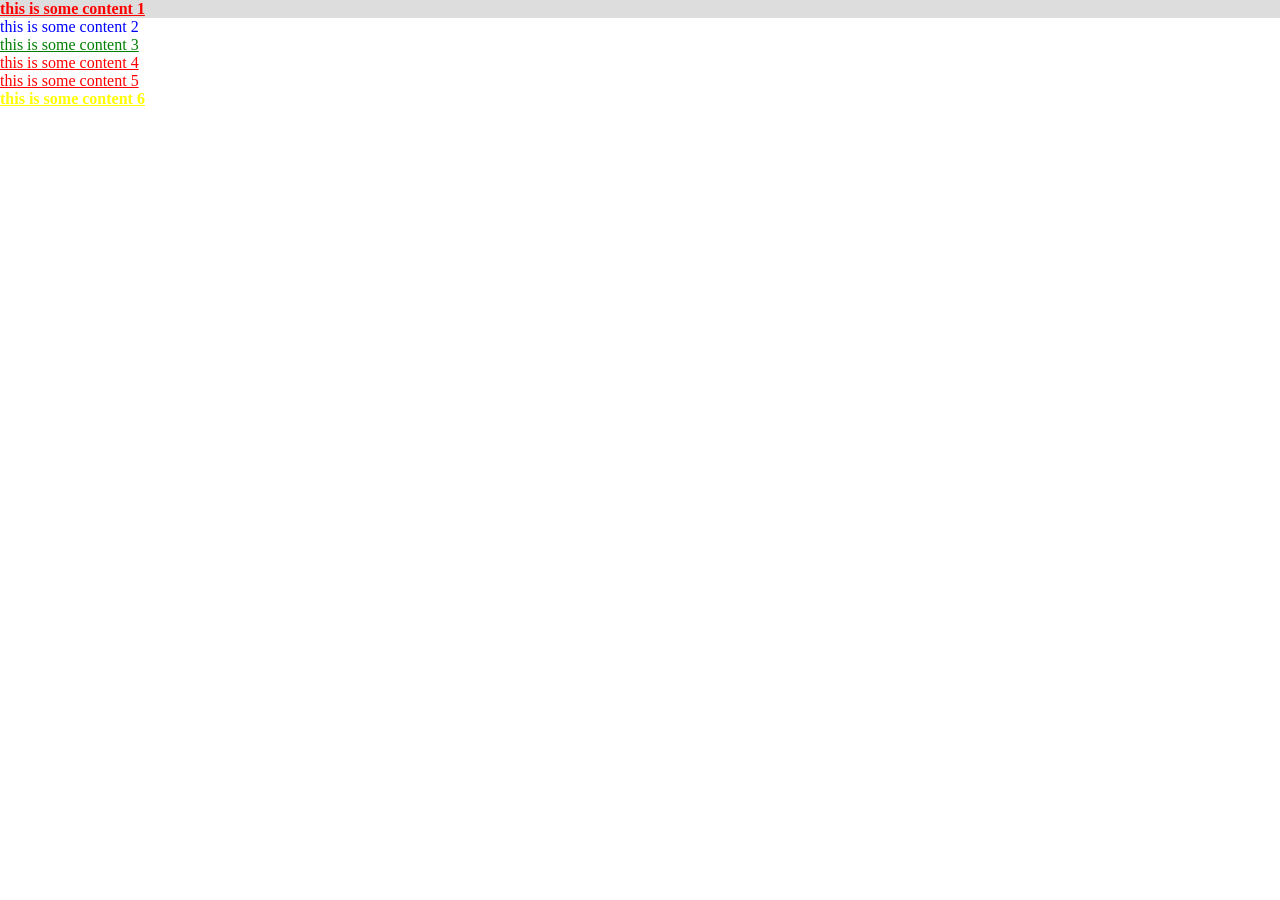
<file: week-1/W1-S3-introducing-css/6_CSSSelectors/example/index.htm>
<!DOCTYPE html>
<html lang="en">
<head>
    <meta charset="UTF-8">
    <meta name="viewport" content="width=device-width, initial-scale=1.0">
    <title>Test Page</title>
    <link rel="stylesheet" href="./assets/style/style.css">
</head>
<body>
    <style>
        h1 {
            color: red;
        }
        p {
            color: blue;
        }
    </style>
    <p class="heading1 bold" style="background-color: #dddddd;" >this is some content 1</p>
    <p>this is some content 2</p>
    <p class="heading3">this is some content 3</p>
    <p class="heading1">this is some content 4</p>
    <p class="heading1">this is some content 5</p>
    <p id="title" class="bold">this is some content 6</p>
    
</body>
</html>
</file>
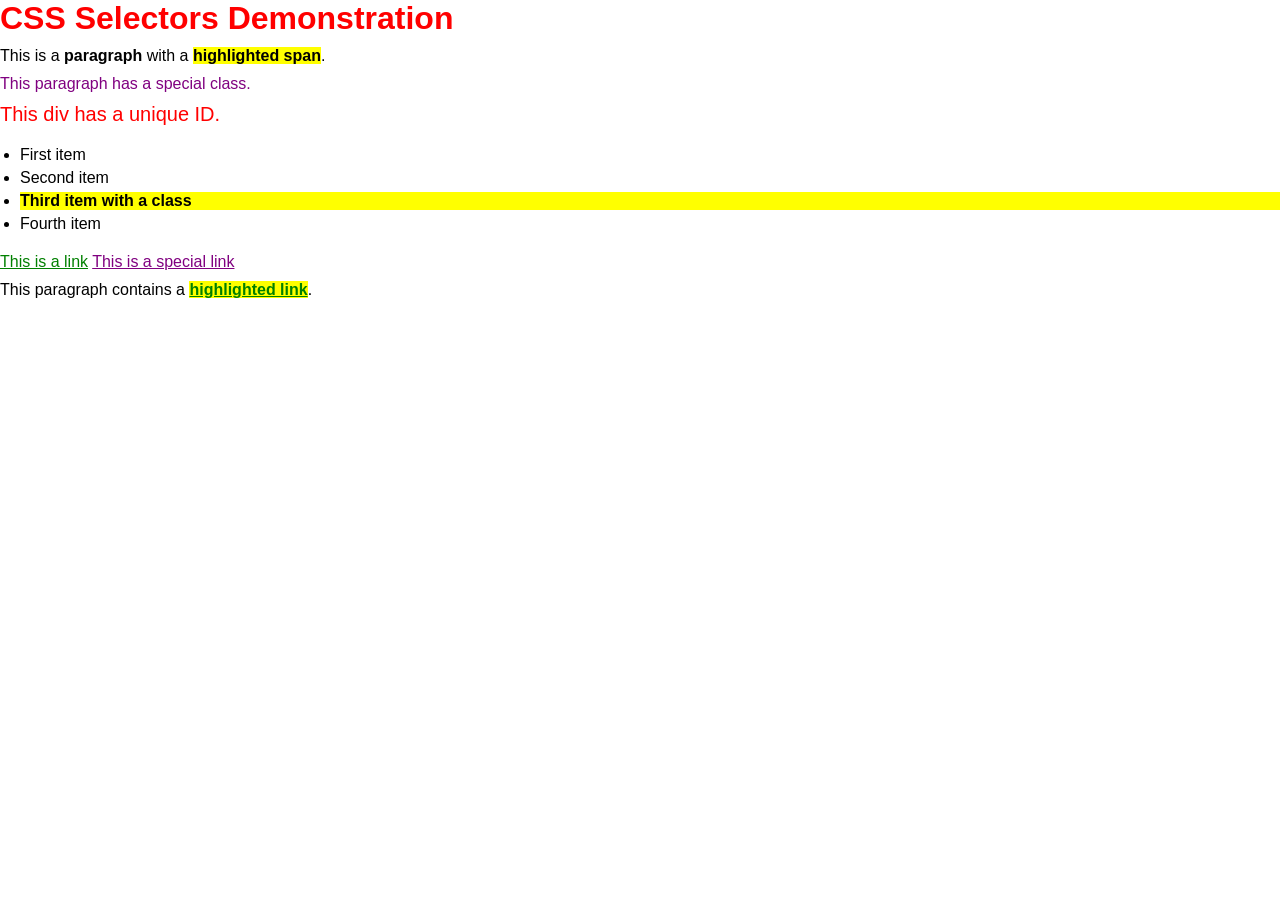
<file: week-1/W1-S3-introducing-css/6_CSSSelectors/exercise/index.htm>
<!DOCTYPE html>
<html lang="en">

<head>
    <meta charset="UTF-8">
    <meta name="viewport" content="width=device-width, initial-scale=1.0">
    <title>CSS Selectors Example</title>
    <link rel="stylesheet" href="style.css">
</head>

<body>
    <h1 class="new">CSS Selectors Demonstration</h1>

    <p>This is a <strong>paragraph</strong> with a <span class="highlight">highlighted span</span>.</p>

    <p class="special">This paragraph has a special class.</p>

    <div id="uniqueDiv">This div has a unique ID.</div>

    <ul>
        <li>First item</li>
        <li>Second item</li>
        <li class="highlight">Third item with a class</li>
        <li>Fourth item</li>
    </ul>

    <a href="#">This is a link</a>

    <a href="#" class="special">This is a special link</a>

    <p>This paragraph contains a <a href="#" class="highlight">highlighted link</a>.</p>
</body>

</html>
</file>
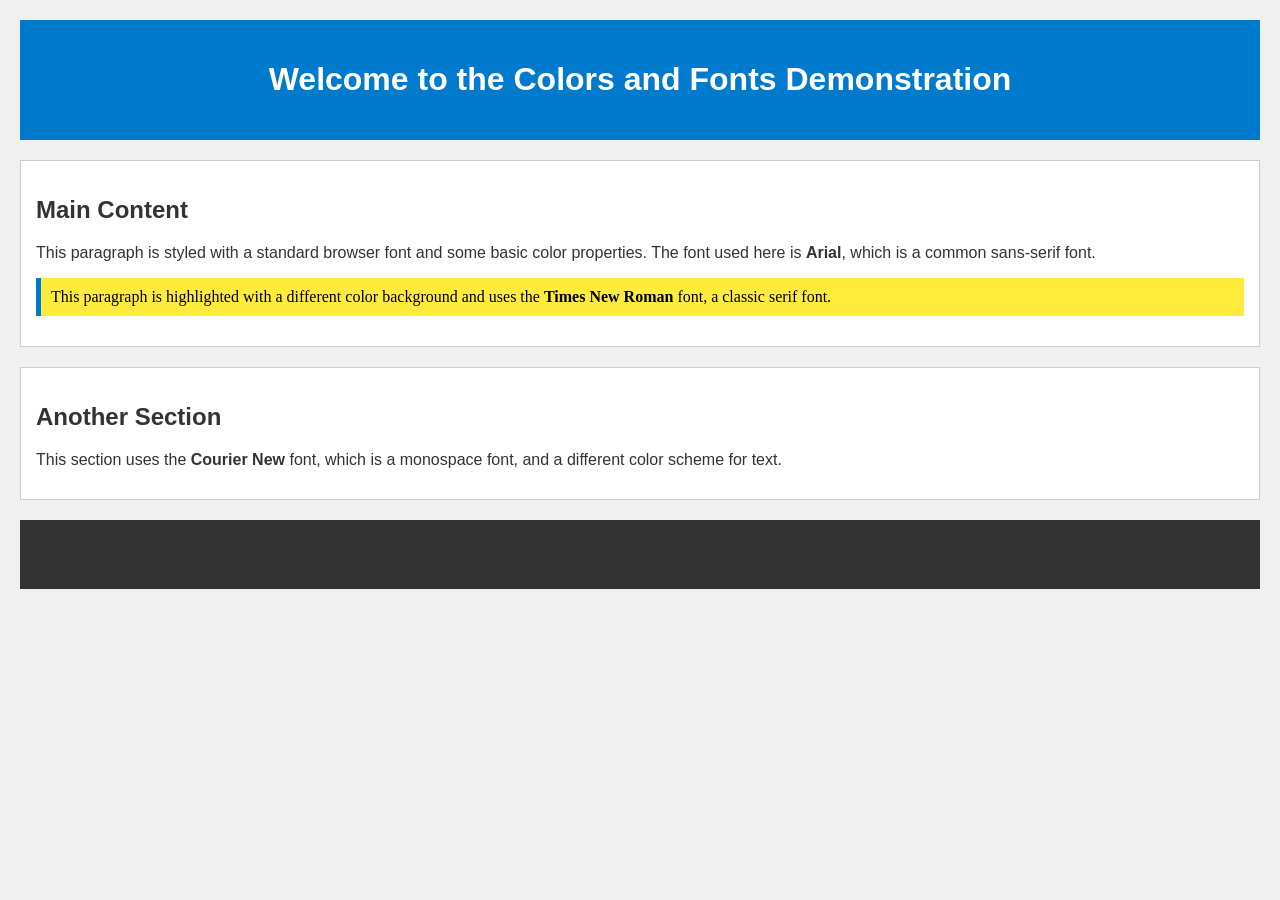
<file: week-1/W1-S3-introducing-css/7_ColorsAndFonts/example/index.htm>
<!DOCTYPE html>
<html lang="en">

<head>
    <meta charset="UTF-8">
    <meta name="viewport" content="width=device-width, initial-scale=1.0">
    <title>Colors and Fonts Example</title>
    <link rel="stylesheet" href="style.css">
</head>

<body>
    <header>
        <h1>Welcome to the Colors and Fonts Demonstration</h1>
    </header>

    <main>
        <section>
            <h2>Main Content</h2>
            <p>This paragraph is styled with a standard browser font and some basic color properties. The font used here
                is <strong>Arial</strong>, which is a common sans-serif font.</p>
            <p class="highlight red">This paragraph is highlighted with a different color background and uses the
                <strong>Times New Roman</strong> font, a classic serif font.</p>
        </section>

        <section>
            <h2>Another Section</h2>
            <p>This section uses the <strong>Courier New</strong> font, which is a monospace font, and a different color
                scheme for text.</p>
        </section>
    </main>

    <footer>
        <p>Footer text styled with <strong>Verdana</strong>, another common sans-serif font.</p>
    </footer>
</body>

</html>
</file>
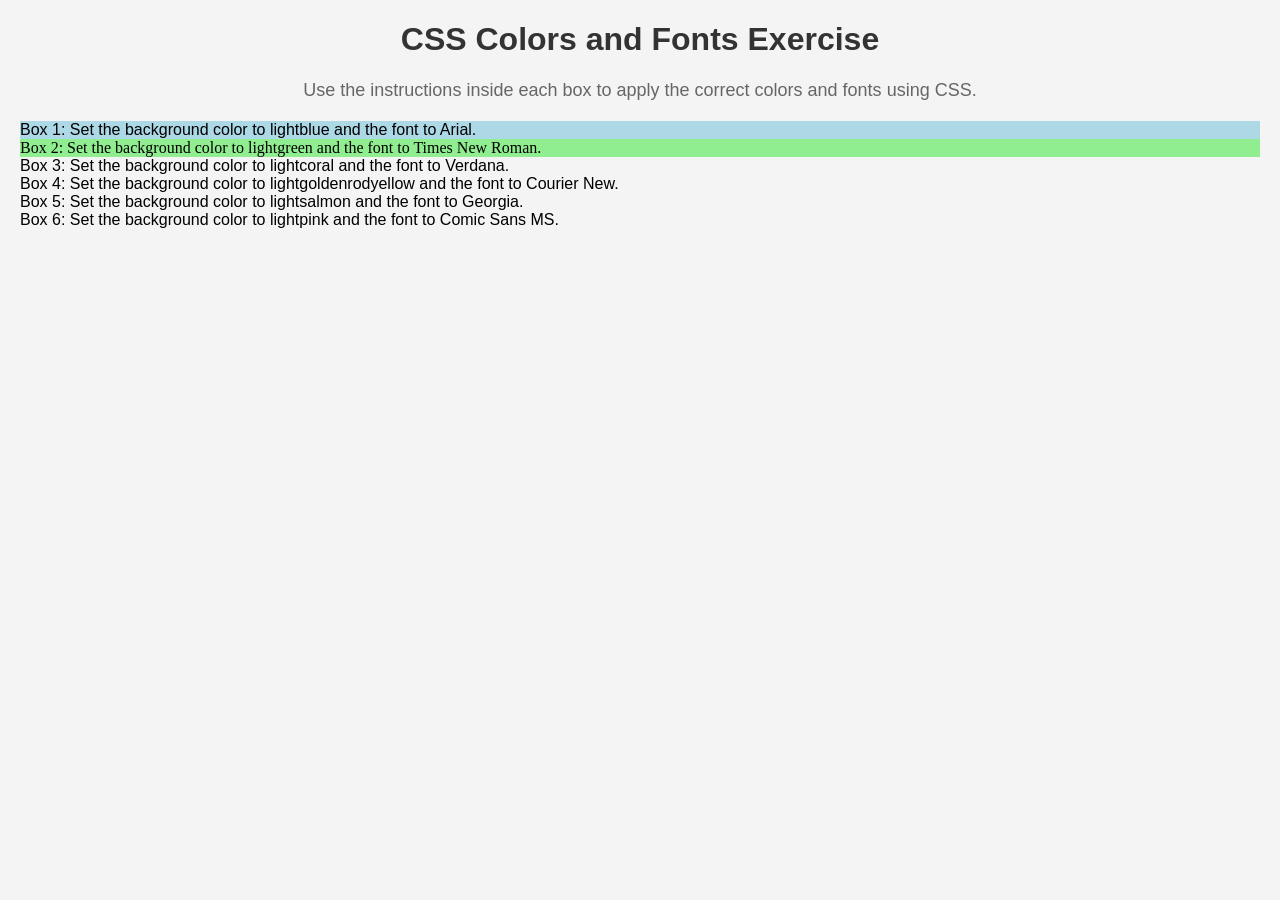
<file: week-1/W1-S3-introducing-css/7_ColorsAndFonts/exercise/index.htm>
<!DOCTYPE html>
<html lang="en">

<head>
    <meta charset="UTF-8">
    <meta name="viewport" content="width=device-width, initial-scale=1.0">
    <title>CSS Colors and Fonts Exercise</title>
    <link rel="stylesheet" href="style.css">
</head>

<body>
    <header>
        <h1>CSS Colors and Fonts Exercise</h1>
        <p>Use the instructions inside each box to apply the correct colors and fonts using CSS.</p>
    </header>

    <main>
        <section class="exercise-box" id="box-1">
            <p>Box 1: Set the background color to lightblue and the font to Arial.</p>
        </section>

        <section class="exercise-box box-2">
            <p>Box 2: Set the background color to lightgreen and the font to Times New Roman.</p>
        </section>

        <section class="exercise-box box-3">
            <p>Box 3: Set the background color to lightcoral and the font to Verdana.</p>
        </section>

        <section class="exercise-box">
            <p>Box 4: Set the background color to lightgoldenrodyellow and the font to Courier New.</p>
        </section>

        <section class="exercise-box">
            <p>Box 5: Set the background color to lightsalmon and the font to Georgia.</p>
        </section>

        <section class="exercise-box">
            <p>Box 6: Set the background color to lightpink and the font to Comic Sans MS.</p>
        </section>
    </main>
</body>

</html>
</file>
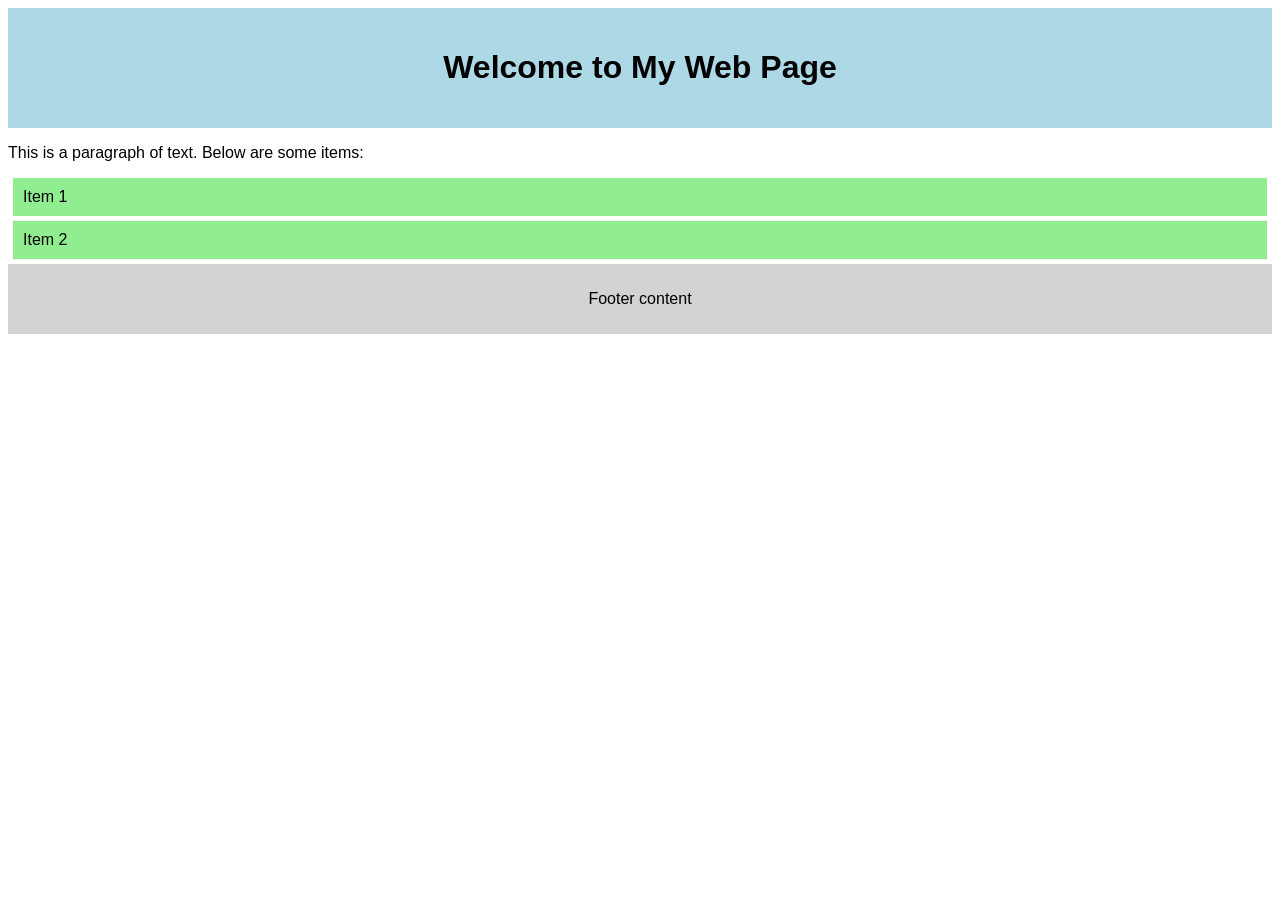
<file: week-1/W1-S3-introducing-css/8_DisplayModes/exercise/index.htm>
<!DOCTYPE html>
<html lang="en">

<head>
    <meta charset="UTF-8">
    <meta name="viewport" content="width=device-width, initial-scale=1.0">
    <title>CSS Display Modes Exercise</title>
    <link rel="stylesheet" href="assets/css/style.css">
</head>

<body>

    <header>
        <h1>Welcome to My Web Page</h1>
    </header>

    <section>
        <p>This is a paragraph of text. Below are some items:</p>
        <div class="item">Item 1</div>
        <div class="item">Item 2</div>
    </section>

    <aside>
        <p class="hidden-text">This text is hidden and should be made visible.</p>
    </aside>

    <footer>
        <p>Footer content</p>
    </footer>

</body>

</html>
</file>
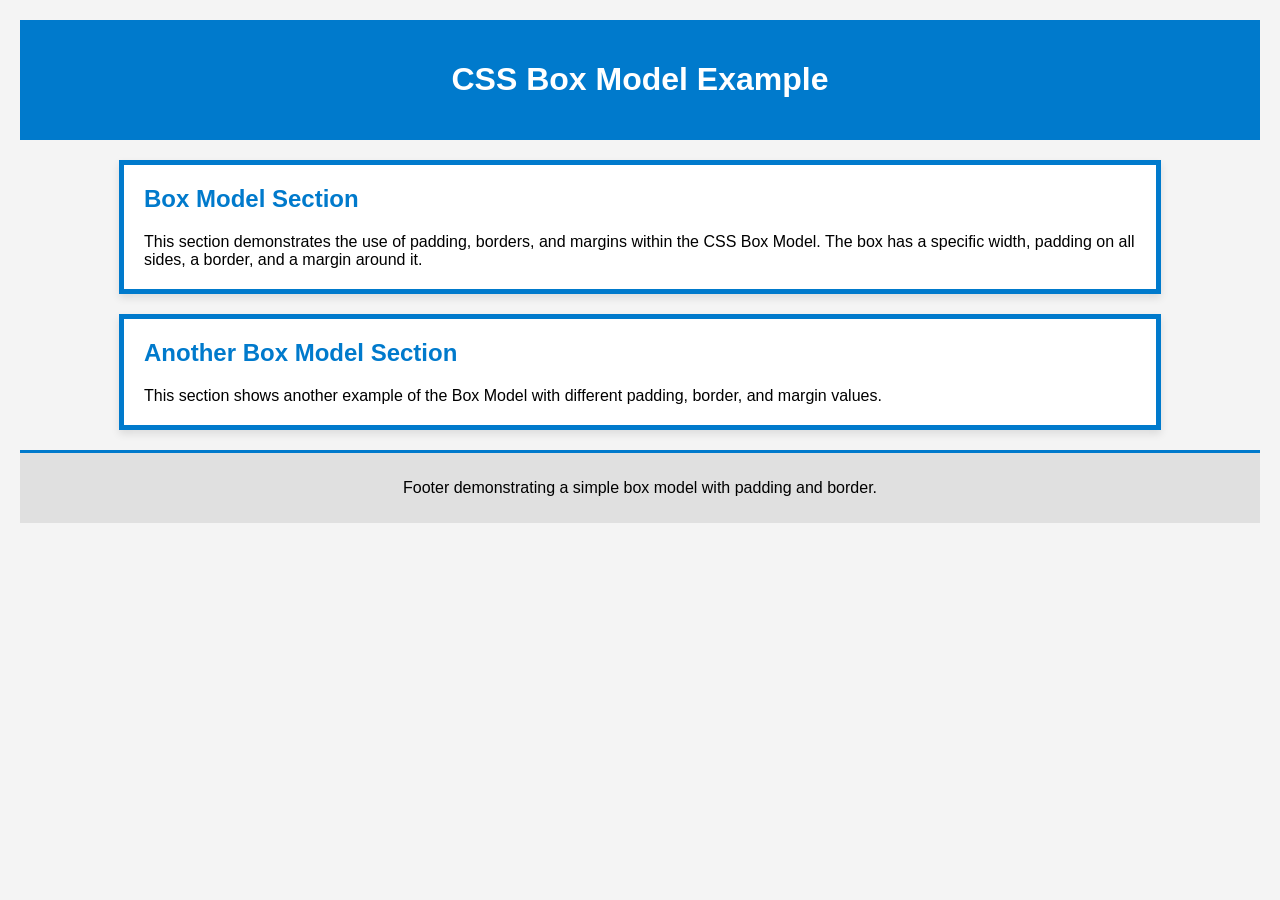
<file: week-2/W2-S1-BoxModel/1_CSSBoxModel/example/index.htm>
<!DOCTYPE html>
<html lang="en">

<head>
    <meta charset="UTF-8">
    <meta name="viewport" content="width=device-width, initial-scale=1.0">
    <title>CSS Box Model Demonstration</title>
    <link rel="stylesheet" href="./assets/css/style.css">
</head>

<body>
    <header>
        <h1>CSS Box Model Example</h1>
    </header>

    <main>
        <section class="box-model-demo">
            <h2>Box Model Section</h2>
            <p>This section demonstrates the use of padding, borders, and margins within the CSS Box Model. The box has
                a specific width, padding on all sides, a border, and a margin around it.</p>
        </section>

        <section class="box-model-demo">
            <h2>Another Box Model Section</h2>
            <p>This section shows another example of the Box Model with different padding, border, and margin values.
            </p>
        </section>
    </main>

    <footer>
        <p>Footer demonstrating a simple box model with padding and border.</p>
    </footer>
</body>

</html>
</file>
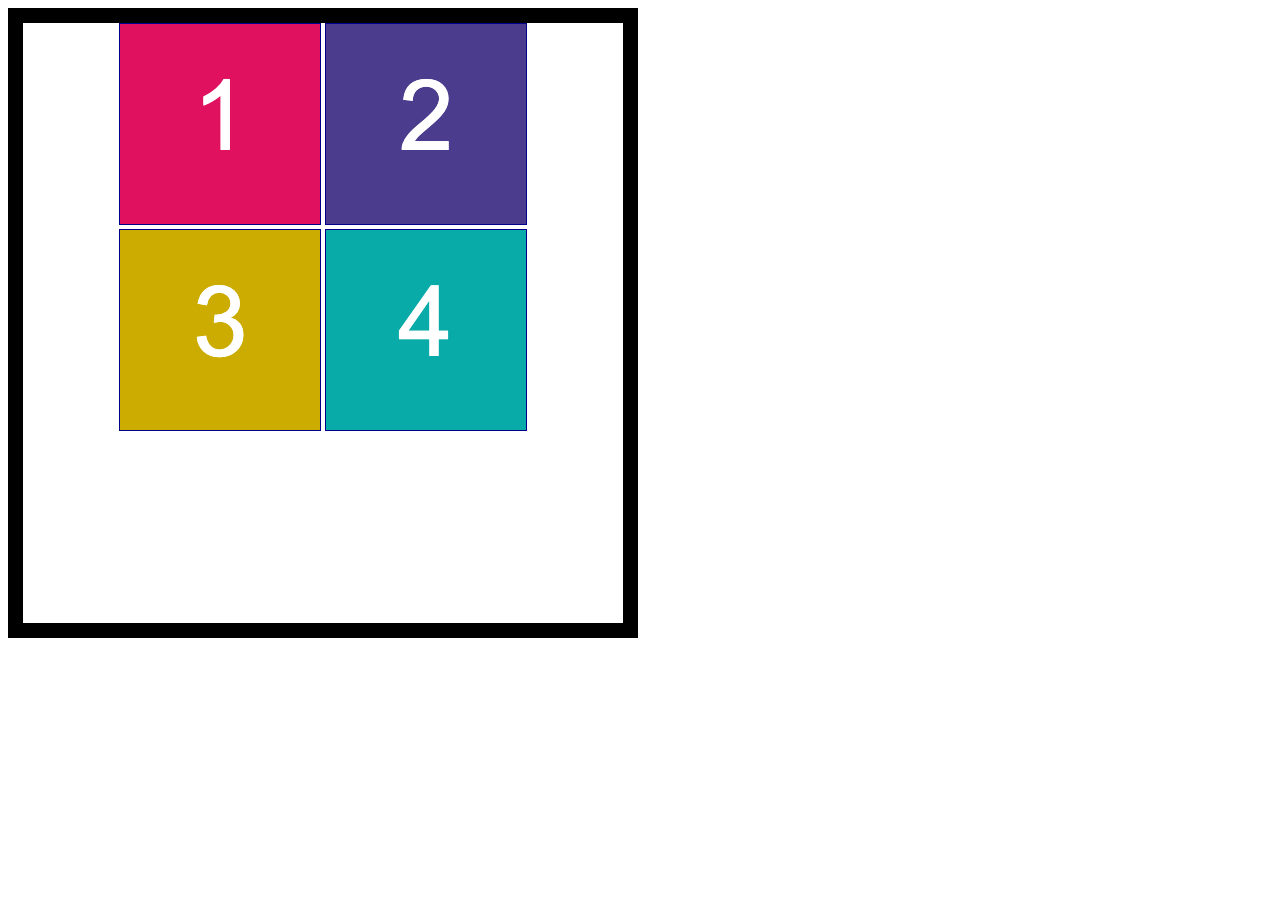
<file: week-2/W2-S1-BoxModel/1_CSSBoxModel/exercise/index.htm>
<!DOCTYPE html>
<html lang="en-US">

<head>
    <meta charset="UTF-8">
    <title>CSS Box Model</title>
    <link rel="stylesheet" type="text/css" href="./assets/css/style.css">
</head>

<body>
    <section>
        <img src="./assets/images/image-1.png" alt="box with number 1" />
        <img src="./assets/images/image-2.png" alt="box with number 2" />
        <img src="./assets/images/image-3.png" alt="box with number 3" />
        <img src="./assets/images/image-4.png" alt="box with number 4" />
    </section>
</body>

</html>
</file>
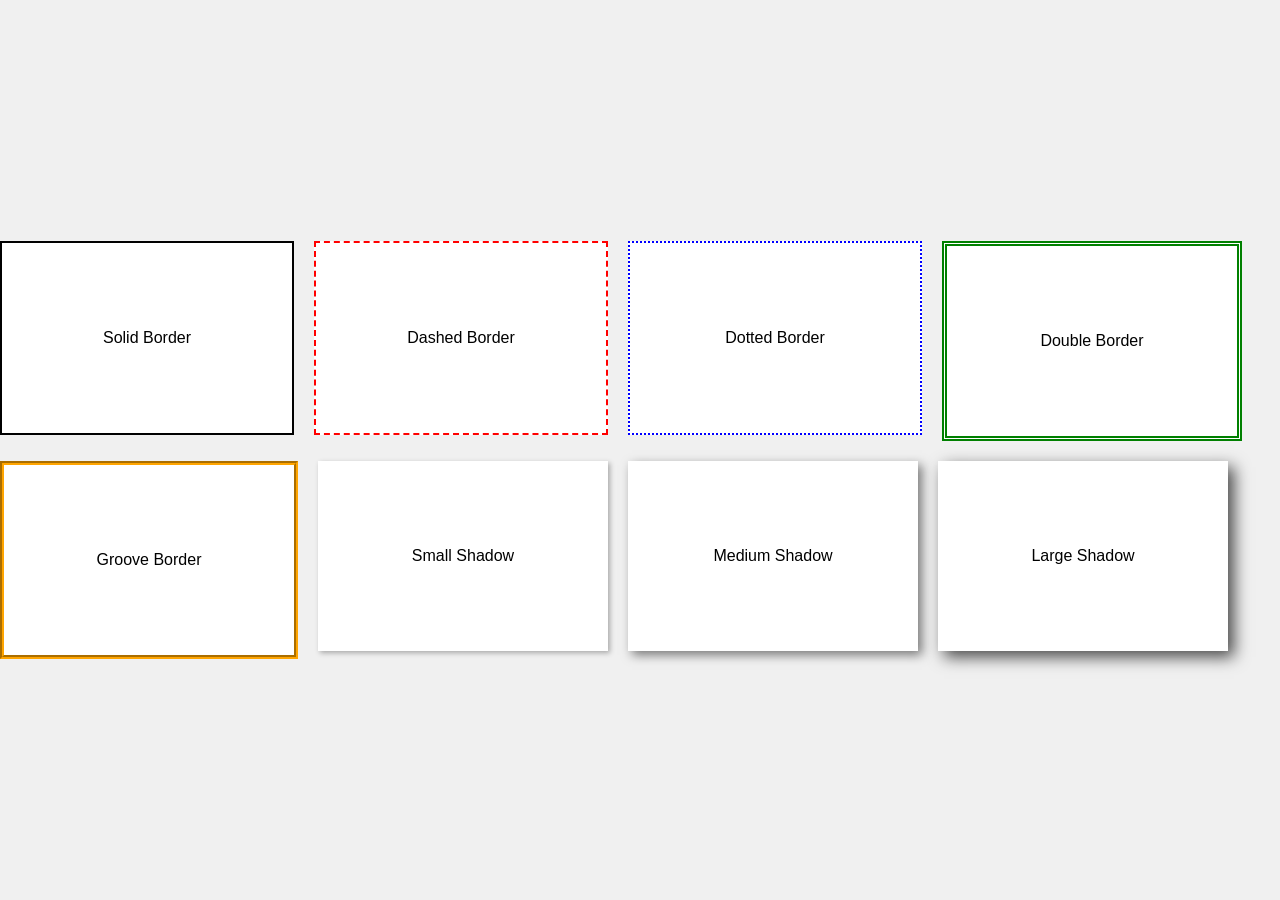
<file: week-2/W2-S1-BoxModel/2_BorderStyling/example/index.htm>
<!DOCTYPE html>
<html lang="en">

<head>
    <meta charset="UTF-8">
    <meta name="viewport" content="width=device-width, initial-scale=1.0">
    <title>Border and Shadow Styles</title>
    <link rel="stylesheet" href="./assets/css/style.css">
</head>

<body>

    <div class="container">
        <div class="card solid-border">
            Solid Border
        </div>
        <div class="card dashed-border">
            Dashed Border
        </div>
        <div class="card dotted-border">
            Dotted Border
        </div>
        <div class="card double-border">
            Double Border
        </div>
        <div class="card groove-border">
            Groove Border
        </div>
        <div class="card shadow-small">
            Small Shadow
        </div>
        <div class="card shadow-medium">
            Medium Shadow
        </div>
        <div class="card shadow-large">
            Large Shadow
        </div>
    </div>

</body>

</html>
</file>
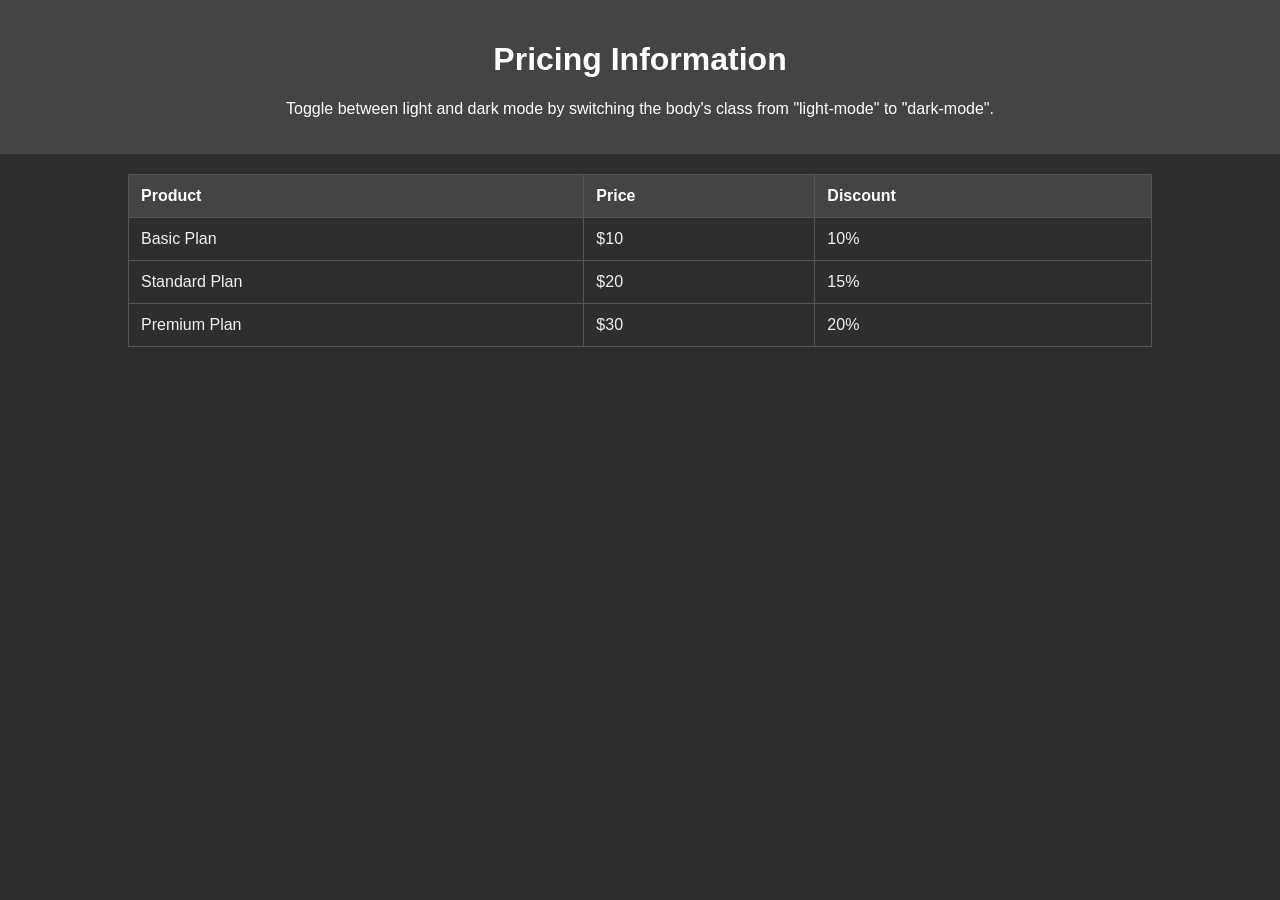
<file: week-2/W2-S1-BoxModel/3_CSSVariables/example/index.htm>
<!DOCTYPE html>
<html lang="en">

<head>
    <meta charset="UTF-8">
    <meta name="viewport" content="width=device-width, initial-scale=1.0">
    <title>Pricing Table</title>
    <link rel="stylesheet" href="./assets/css/style.css">
</head>

<body class="dark-mode">
    <header>
        <h1>Pricing Information</h1>
        <p>Toggle between light and dark mode by switching the body's class from "light-mode" to "dark-mode".</p>
    </header>

    <main>
        <table>
            <thead>
                <tr>
                    <th>Product</th>
                    <th>Price</th>
                    <th>Discount</th>
                </tr>
            </thead>
            <tbody>
                <tr>
                    <td>Basic Plan</td>
                    <td>$10</td>
                    <td>10%</td>
                </tr>
                <tr>
                    <td>Standard Plan</td>
                    <td>$20</td>
                    <td>15%</td>
                </tr>
                <tr>
                    <td>Premium Plan</td>
                    <td>$30</td>
                    <td>20%</td>
                </tr>
            </tbody>
        </table>
    </main>
</body>

</html>
</file>
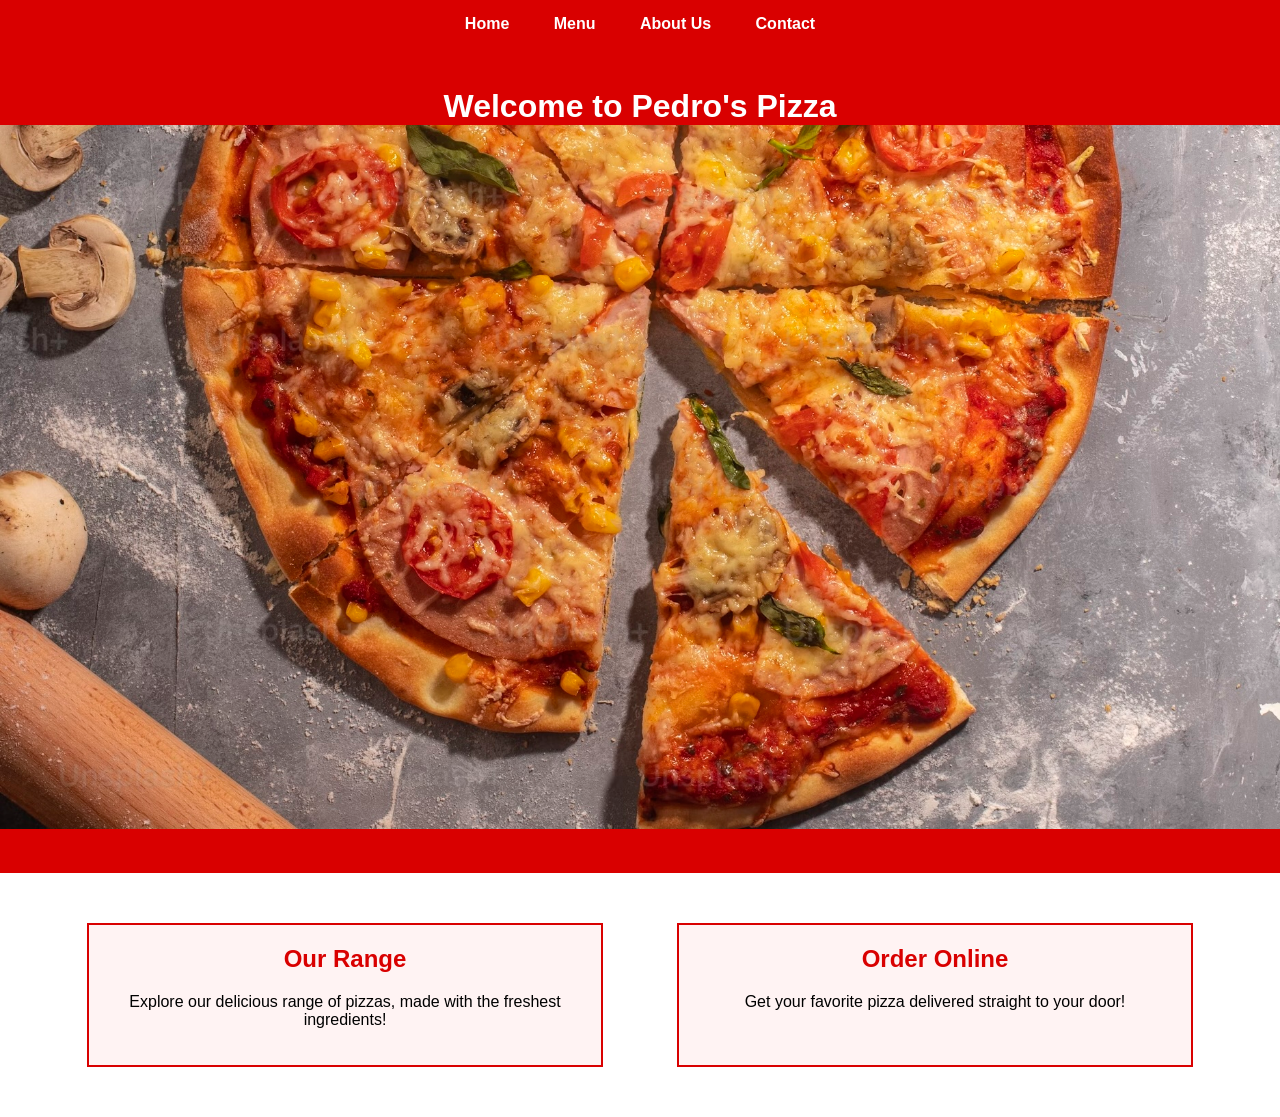
<file: week-2/W2-S1-BoxModel/3_CSSVariables/exercise/index.htm>
<!DOCTYPE html>
<html lang="en">

<head>
    <meta charset="UTF-8">
    <meta name="viewport" content="width=device-width, initial-scale=1.0">
    <title>Pedro's Pizza</title>
    <link rel="stylesheet" href="./assets/css/style.css">
</head>

<body>

    <!-- Navigation Bar -->
    <nav>
        <ul>
            <li><a href="#">Home</a></li>
            <li><a href="#">Menu</a></li>
            <li><a href="#">About Us</a></li>
            <li><a href="#">Contact</a></li>
        </ul>
    </nav>

    <!-- Header Section -->
    <header>
        <h1>Welcome to Pedro's Pizza</h1>
        <img src="./assets/images/pizza.jpg" alt="Delicious Pizza" class="header-image">
    </header>

    <!-- Main Content Section -->
    <section class="content">
        <div class="box range">
            <a href="#" class="option">
                <h2>Our Range</h2>
                <p>Explore our delicious range of pizzas, made with the freshest ingredients!</p>
            </a>
        </div>
        <div class="box order">
            <a href="#" class="option">
                <h2>Order Online</h2>
                <p>Get your favorite pizza delivered straight to your door!</p>
            </a>
        </div>
    </section>

</body>

</html>
</file>
<file: week-1/W1-S3-introducing-css/6_CSSSelectors/example/assets/style/style.css>
*{
    margin: 0;
    padding: 0;
}


h1 {
    color: red;
    text-decoration: dotted;
}

.heading1 {
    color: red;
    text-decoration: underline;
}

.heading3 {
    color: green;
    text-decoration: underline;
}
.bold {
    font-weight: bold;
}

#title {
    color: yellow;
    text-decoration: underline;
}
</file>
<file: week-1/W1-S3-introducing-css/6_CSSSelectors/exercise/style.css>
/* TODO: what type of selector is this? */
* {
    font-family: Arial, sans-serif;
    margin: 0;
    padding: 0;
}

/* TODO: what type of selector is this? */
h1 {
    color: blue;
}

p {
    margin: 10px 0;
}

ul {
    margin: 20px 0;
    padding-left: 20px;
}

li {
    margin: 5px 0;
}

a {
    color: green;
}

/* TODO: what type of selector is this? */
.highlight {
    background-color: yellow;
    font-weight: bold;
}

.new {
    color: red;
}

.something     {
    color: purple;
}

.special {
    color: purple;
}

/* TODO: what type of selector is this? */
#uniqueDiv {
    color: red;
    font-size: 20px;
}
</file>
<file: week-1/W1-S3-introducing-css/7_ColorsAndFonts/example/style.css>
/* General Styles */
body {
    margin: 20px;
    padding: 0;
    background-color: #f0f0f0;
}

/* Header Styles */
header {
    background-color: #007acc;
    color: white;
    padding: 20px;
    text-align: center;
    font-family: Arial, sans-serif;
}

/* Main Content Styles */
main {
    margin: 20px 0;
}

/* Section Styles */
section {
    margin-bottom: 20px;
    padding: 15px;
    background-color: #ffffff;
    border: 1px solid #cccccc;
}

h2 {
    font-family: Verdana, sans-serif;
    color: #333333;
}

/* Paragraph Styles */
p {
    font-family: Arial, sans-serif;
    color: #333333;
    margin-bottom: 15px;
}

.red {
    color: red;
}

p.highlight {
    background-color: #ffeb3b;
    font-family: "Times New Roman", serif;
    color: #000000;
    padding: 10px;
    border-left: 5px solid #007acc;
}


/* Footer Styles */
footer {
    background-color: #333333;
    color: white;
    padding: 10px;
    text-align: center;
    font-family: Verdana, sans-serif;
}
</file>
<file: week-1/W1-S3-introducing-css/7_ColorsAndFonts/exercise/style.css>
/* General Styles */
body {
    font-family: Arial, sans-serif;
    background-color: #f4f4f4;
    margin: 20px;
    padding: 0;
}

/* Header Styles */
header {
    text-align: center;
    margin-bottom: 20px;
}

header h1 {
    color: #333;
}

header p {
    font-size: 18px;
    color: #666;
}

/* Exercise Box Styles */
.exercise-box-1 {
    width: 80%;
    padding: 20px;
    margin: 20px auto;
    border: 2px dashed #333;
    text-align: center;
    background-color: #ffffff;
    /* Default background color */
    font-family: Arial, sans-serif;
    /* Default font */

        background-color: lightblue;
            font-family: Arial, Helvetica, sans-serif;
}


/* Exercise Box Styles */
.exercise-box-2 {
    width: 80%;
    padding: 20px;
    margin: 20px auto;
    border: 2px dashed #333;
    text-align: center;
    background-color: #ffffff;
    /* Default background color */
    font-family: Arial, sans-serif;
    /* Default font */

    background-color: lightblue;
    font-family: Arial, Helvetica, sans-serif;
}
.exercise-box p {
    margin: 0;
    font-size: 16px;
}

#box-1 {
    background-color: lightblue;
    font-family: Arial, Helvetica, sans-serif;
    /* Yellow */
}

.box-2 {
    background-color: lightgreen;
    font-family: 'Times New Roman', Times, serif
    /* Green */
}
</file>
<file: week-1/W1-S3-introducing-css/8_DisplayModes/exercise/assets/css/style.css>
/* Basic styling */
body {
    font-family: Arial, sans-serif;
}

header {
    background-color: lightblue;
    padding: 20px;
    text-align: center;
}

footer {
    background-color: lightgray;
    padding: 10px;
    text-align: center;
}

/* Issue: This text is currently hidden */
.hidden-text {
    display: none;
    /* Fix this */
}

/* Items are currently stacked vertically */
.item {
    display: block;
    /* Change this to allow them to be side by side */
    padding: 10px;
    background-color: lightgreen;
    margin: 5px;
}
</file>
<file: week-2/W2-S1-BoxModel/1_CSSBoxModel/example/assets/css/style.css>
/* General Styles */
body {
    font-family: Arial, sans-serif;
    background-color: #f4f4f4;
    margin: 20px;
    padding: 0;
}

/* Header Styles */
header {
    text-align: center;
    padding: 20px;
    background-color: #007acc;
    color: white;
}

/* Box Model Demonstration */
.box-model-demo {
    width: 80%;
    padding: 20px;
    border: 5px solid #007acc;
    margin: 20px auto;
    background-color: #ffffff;
    box-shadow: 0 4px 8px rgba(0, 0, 0, 0.1);
}

.box-model-demo h2 {
    margin-top: 0;
    font-size: 24px;
    color: #007acc;
}

.box-model-demo p {
    margin-bottom: 0;
    font-size: 16px;
}

/* Footer Styles */
footer {
    padding: 10px;
    border-top: 3px solid #007acc;
    text-align: center;
    background-color: #e0e0e0;
    margin-top: 20px;
}
</file>
<file: week-2/W2-S1-BoxModel/1_CSSBoxModel/exercise/assets/css/style.css>
section {
    width: 600px;
    height: 600px;
    text-align: center;
    border: 15px solid black;
}
img {
    width: 200px;
    height: 200px;
    background-color: lightblue;
    /* Margin property */
    
    /* Padding property */
    
    /* Border property */
    border: 1px solid darkblue;
}
</file>
<file: week-2/W2-S1-BoxModel/2_BorderStyling/example/assets/css/style.css>
body {
    font-family: Arial, sans-serif;
    background-color: #f0f0f0;
    display: flex;
    justify-content: center;
    align-items: center;
    height: 100vh;
    margin: 0;
}

.container {
    display: flex;
    flex-wrap: wrap;
    gap: 20px;
}

.card {
    background-color: white;
    padding: 20px;
    width: 250px;
    height: 150px;
    display: flex;
    justify-content: center;
    align-items: center;
    text-align: center;
    font-size: 16px;
}

/* Different border styles */
.solid-border {
    border: 2px solid black;
}

.dashed-border {
    border: 2px dashed red;
}

.dotted-border {
    border: 2px dotted blue;
}

.double-border {
    border: 5px double green;
}

.groove-border {
    border: 4px groove orange;
}

/* Drop shadow examples */
.shadow-small {
    box-shadow: 2px 2px 5px rgba(0, 0, 0, 0.3);
}

.shadow-medium {
    box-shadow: 4px 4px 10px rgba(0, 0, 0, 0.5);
}

.shadow-large {
    box-shadow: 6px 6px 15px rgba(0, 0, 0, 0.7);
}
</file>
<file: week-2/W2-S1-BoxModel/3_CSSVariables/example/assets/css/style.css>
/* Define CSS variables for light and dark mode */
:root {
    --bg-color: #e81717;
    --text-color: #000000;
    --table-border-color: #dddddd;
    --header-bg-color: #f1f1f1;
    --header-text-color: #333333;
}

/* Dark mode variables */
.dark-mode {
    --bg-color: #2e2e2e;
    --text-color: #f1f1f1;
    --table-border-color: #555555;
    --header-bg-color: #444444;
    --header-text-color: #ffffff;
}


/* General page styling */
body {
    background-color: var(--bg-color);
    color: var(--text-color);
    font-family: Arial, sans-serif;
    margin: 0;
    padding: 0;
}

/* Header styling */
header {
    background-color: var(--header-bg-color);
    color: var(--header-text-color);
    padding: 20px;
    text-align: center;
}

/* Table styling */
table {
    width: 80%;
    margin: 20px auto;
    border-collapse: collapse;
}

table,
th,
td {
    border: 1px solid var(--table-border-color);
}

th,
td {
    padding: 12px;
    text-align: left;
}

th {
    background-color: var(--header-bg-color);
    color: var(--header-text-color);
}
</file>
<file: week-2/W2-S1-BoxModel/3_CSSVariables/exercise/assets/css/style.css>
/* Basic Page Styles */
body {
    font-family: Arial, sans-serif;
    margin: 0;
    padding: 0;
    background-color: #ffffff;
    /* Hardcoded white */
    color: #000000;
    /* Hardcoded black */
}

/* Navigation Bar */
nav {
    background-color: #d90000;
    /* Hardcoded red */
    padding: 15px;
    text-align: center;
}

nav ul {
    list-style-type: none;
    margin: 0;
    padding: 0;
}

nav ul li {
    display: inline;
    margin: 0 20px;
}

nav ul li a {
    text-decoration: none;
    color: #ffffff;
    /* Hardcoded white */
    font-weight: bold;
}

/* Header Section */
header {
    text-align: center;
    background-color: #d90000;
    /* Hardcoded red */
    color: #ffffff;
    /* Hardcoded white */
    padding: 40px 0;
}

header h1 {
    margin: 0;
}

.header-image {
    width: 100%;
    
}

/* Main Content */
.content {
    display: flex;
    justify-content: space-around;
    padding: 50px;
    background-color: #ffffff;
    /* Hardcoded white */
}

img {
    max-height:fit-content;
    width: 100%;
    
}

.box {
    width: 40%;
    padding: 20px;
    background-color: #fff3f3;
    /* Light red background */
    border: 2px solid #d90000;
    /* Hardcoded red border */
    color: #d90000;
    /* Hardcoded red text */
    text-align: center;
}

.box h2 {
    margin-top: 0;
}

.box p {
    color: #000000;
    /* Hardcoded black text */
}

a.option {
    color: #d90000;
    /* Hardcoded red */
    text-decoration: none;
    width: 50%;
}
</file>
